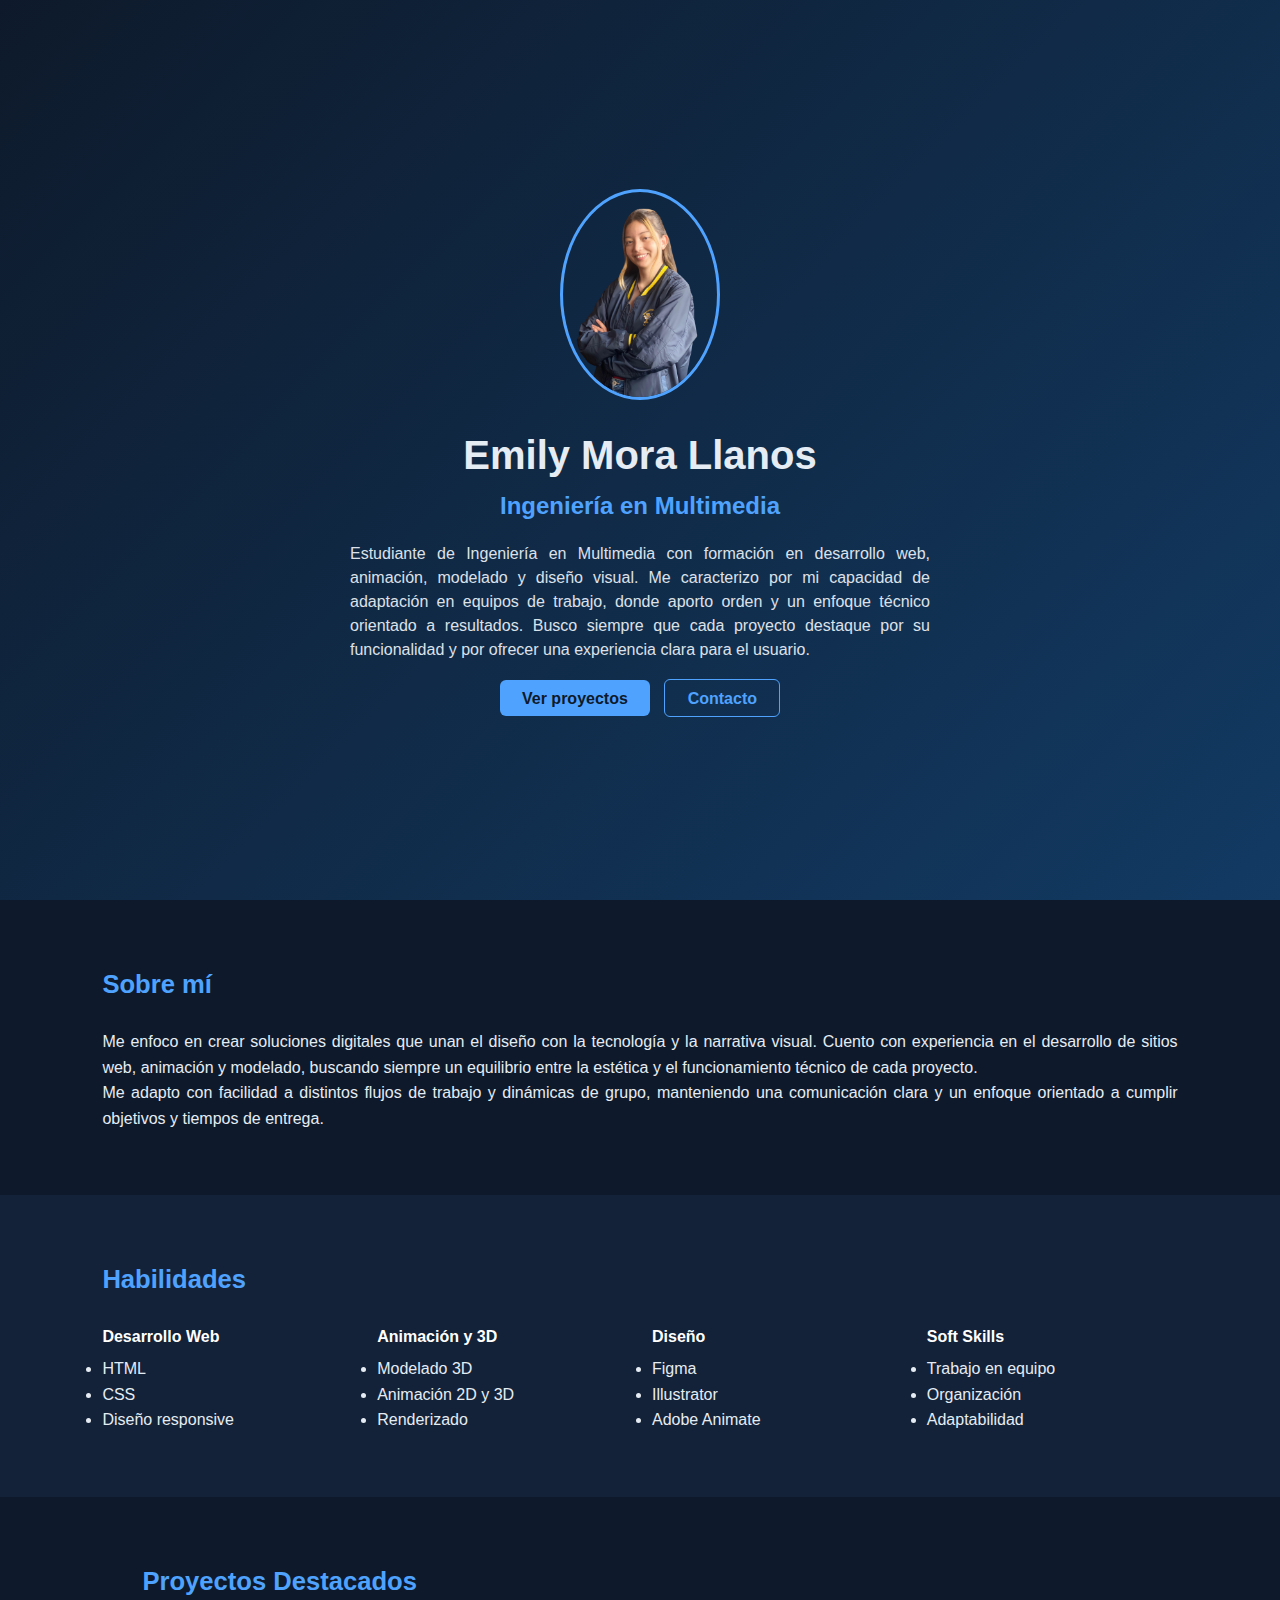
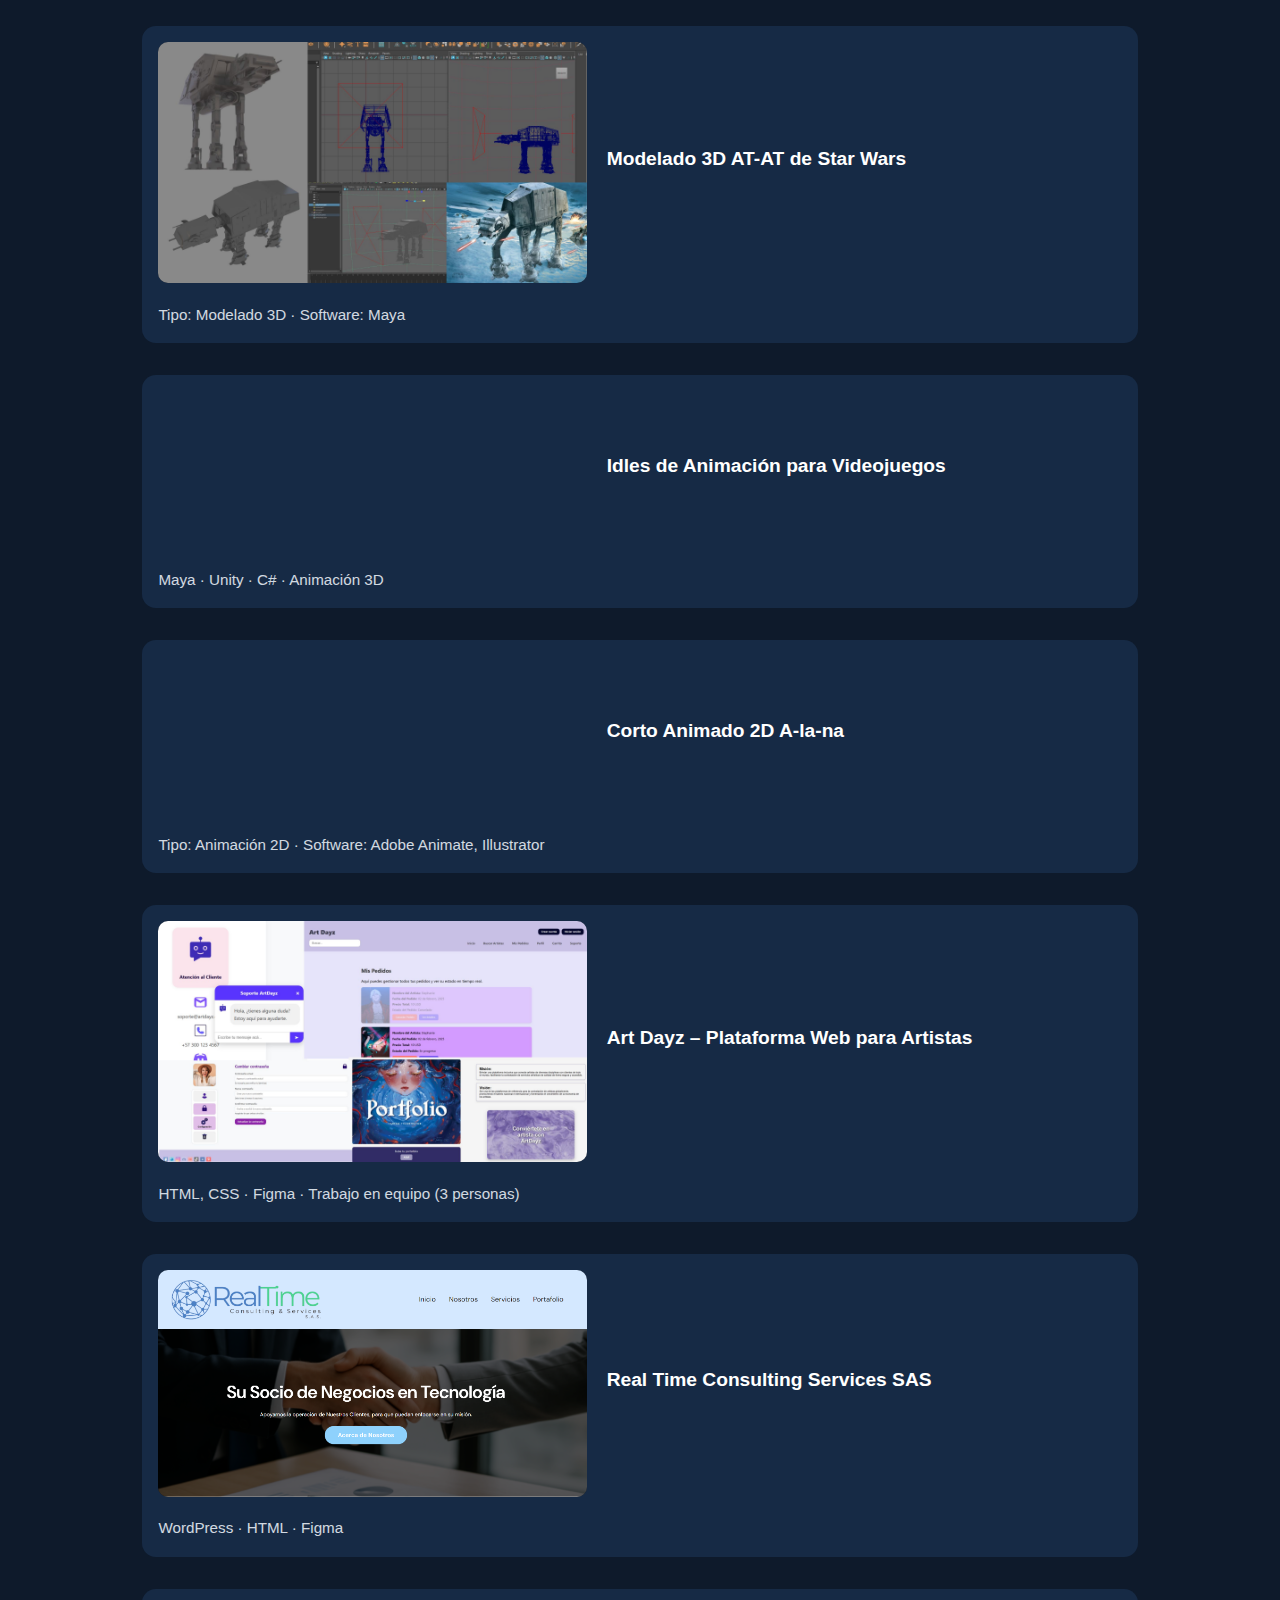
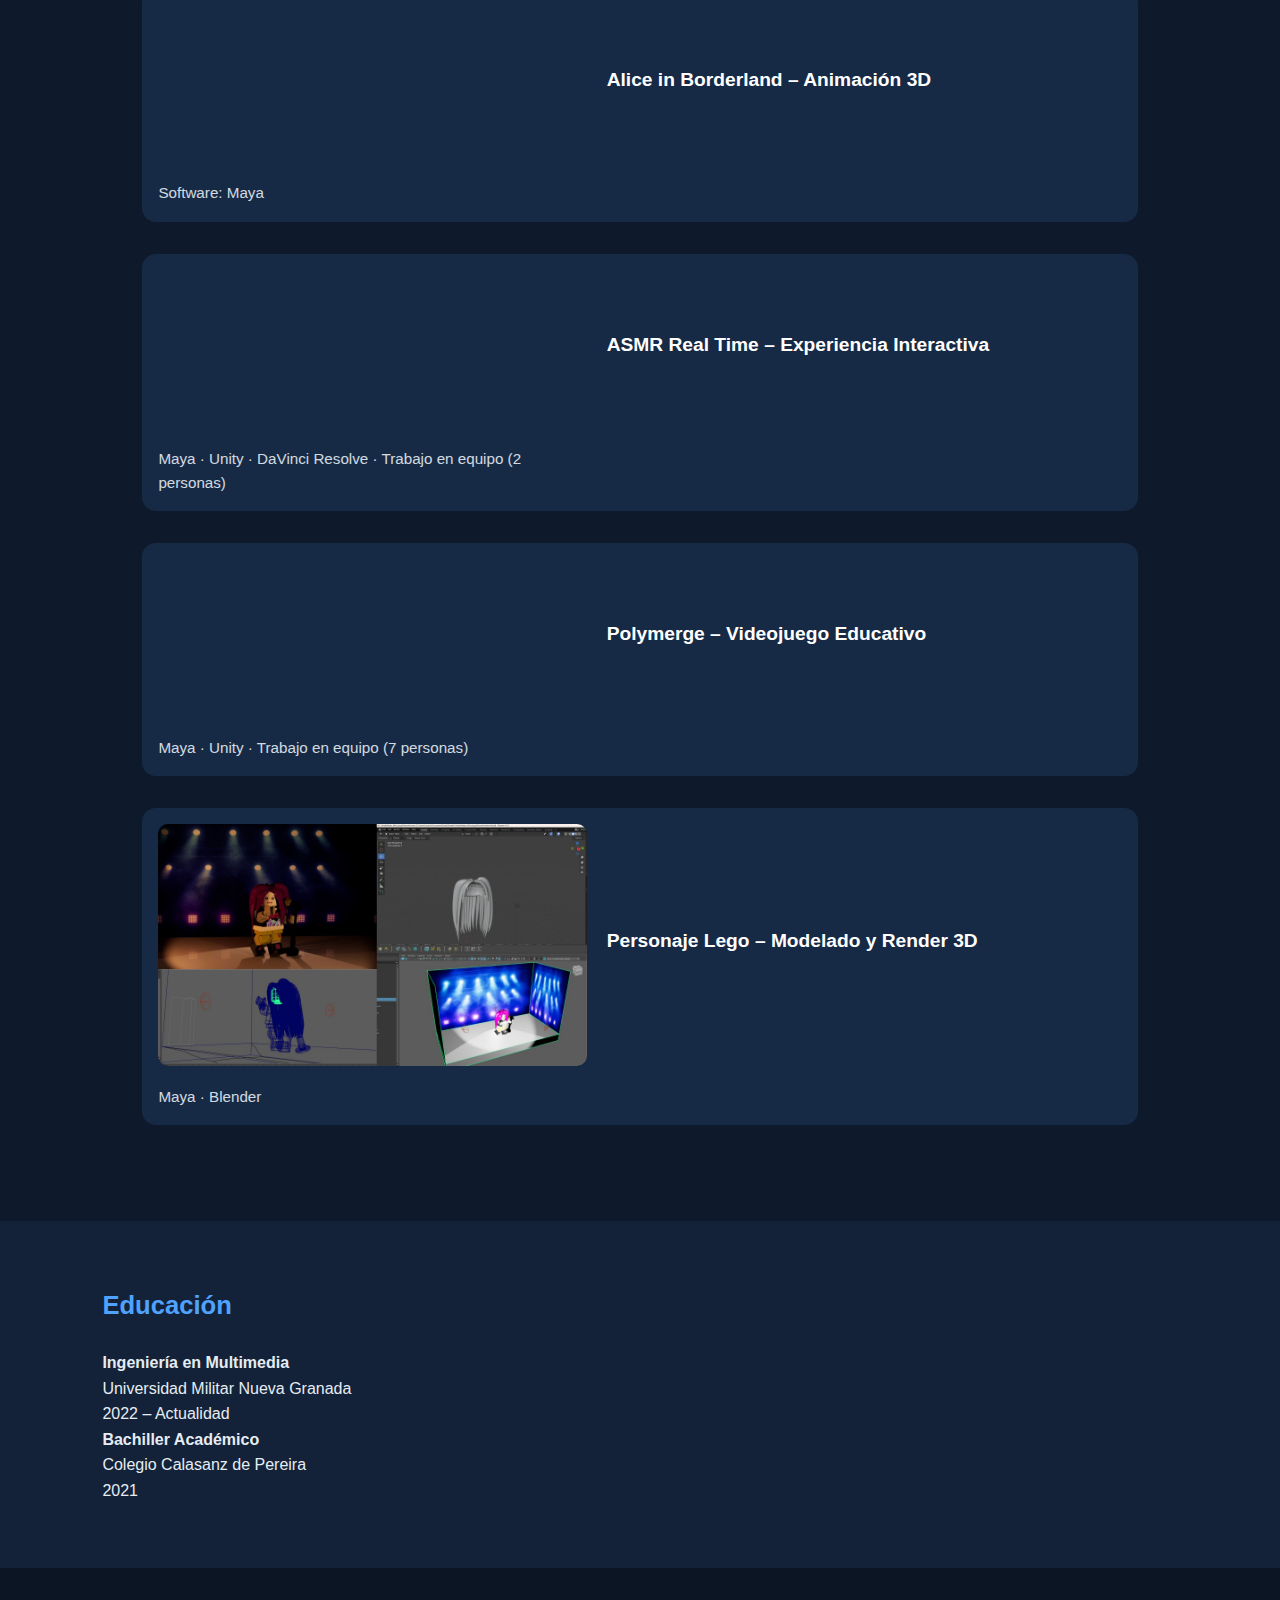
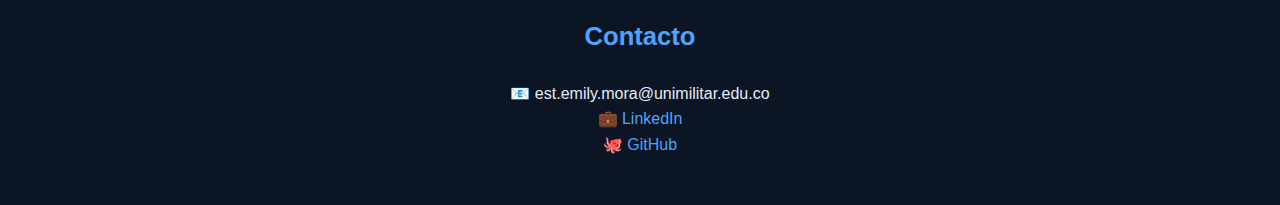
<file: index.html>
<!DOCTYPE html>
<html lang="es">
<head>
  <meta charset="UTF-8">
  <meta name="viewport" content="width=device-width, initial-scale=1.0">
  <title>Emily Mora Llanos | Portafolio</title>
  <link rel="stylesheet" href="styles.css">
</head>
<body>

<header class="hero">
  <div class="hero-content">
    <img src="assets/images/Emily.png" alt="Foto de Emily" class="profile-img">
    <h1>Emily Mora Llanos</h1>
    <h2>Ingeniería en Multimedia</h2>
    <p style="text-align: justify; max-width: 580px; margin: 0 auto 20px; line-height: 1.5;">
      Estudiante de Ingeniería en Multimedia con formación en desarrollo web, animación, 
      modelado y diseño visual. Me caracterizo por mi capacidad de adaptación en equipos 
      de trabajo, donde aporto orden y un enfoque técnico orientado a resultados. Busco 
      siempre que cada proyecto destaque por su funcionalidad y por ofrecer una experiencia 
      clara para el usuario.
    </p>
    <div class="hero-buttons">
      <a href="#proyectos" class="btn">Ver proyectos</a>
      <a href="#contacto" class="btn secondary">Contacto</a>
    </div>
  </div>
</header>

<section class="section">
  <h3>Sobre mí</h3>
  <p style="text-align: justify; line-height: 1.6;">
    Me enfoco en crear soluciones digitales que unan el diseño con la tecnología y la narrativa visual. 
    Cuento con experiencia en el desarrollo de sitios web, animación y modelado, buscando siempre 
    un equilibrio entre la estética y el funcionamiento técnico de cada proyecto.
  </p>
  <p style="text-align: justify; line-height: 1.6;">
    Me adapto con facilidad a distintos flujos de trabajo y dinámicas de grupo, manteniendo 
    una comunicación clara y un enfoque orientado a cumplir objetivos y tiempos de entrega.
  </p>
</section>

<section class="section section-alt">
  <h3>Habilidades</h3>
  <div class="grid-4">
    <div>
      <h4>Desarrollo Web</h4>
      <ul>
        <li>HTML</li>
        <li>CSS</li>
        <li>Diseño responsive</li>
      </ul>
    </div>
    <div>
      <h4>Animación y 3D</h4>
      <ul>
        <li>Modelado 3D</li>
        <li>Animación 2D y 3D</li>
        <li>Renderizado</li>
      </ul>
    </div>
    <div>
      <h4>Diseño</h4>
      <ul>
        <li>Figma</li>
        <li>Illustrator</li>
        <li>Adobe Animate</li>
      </ul>
    </div>
    <div>
      <h4>Soft Skills</h4>
      <ul>
        <li>Trabajo en equipo</li>
        <li>Organización</li>
        <li>Adaptabilidad</li>
      </ul>
    </div>
  </div>
</section>

<section id="proyectos" class="section">
<h3>Proyectos Destacados</h3>

<!-- PROYECTO 1 -->
<details class="project-card">
<summary>
<img src="assets/images/at-at.jpg">
<h4>Modelado 3D AT-AT de Star Wars</h4>
<p>Tipo: Modelado 3D · Software: Maya</p>
</summary>
<div class="project-detail">
<p>
Proyecto de modelado 3D basado en un AT-AT del universo Star Wars.
El trabajo se enfocó en la construcción de la geometría, proporciones
y detalles estructurales del modelo, cuidando la coherencia visual
y la correcta organización para su posterior renderizado.
</p>
</div>
</details>

<!-- PROYECTO 2 -->
<details class="project-card">
<summary>
  <div class="video-preview">
    <iframe
      src="https://www.youtube.com/embed/CCgRhQHY7ic"
      title="Idles de Animación para Videojuegos"
      frameborder="0"
      allowfullscreen>
    </iframe>
  </div>
<h4>Idles de Animación para Videojuegos</h4>
<p>Maya · Unity · C# · Animación 3D</p>
</summary>

<div class="project-detail">
  <p>
    Proyecto enfocado en el estudio y desarrollo de animaciones
    tipo <em>idle</em> para personajes de videojuegos.
  </p>

  <p>
    Se trabajó a partir de un modelo base proporcionado por la universidad,
    realizando el análisis de movimientos, tiempos y transiciones
    para lograr animaciones naturales como respiración y reposo.
  </p>

  <p>
    Las animaciones fueron creadas en Maya, posteriormente horneadas
    (<em>baking</em>) e importadas a Unity, donde se implementaron
    mediante un sistema de estados controlado por programación en C#.
  </p>

  <p>
    Se configuró el controlador de animaciones para asociar distintos
    estados a teclas del teclado, además de integrar colisiones mediante
    cápsulas para asegurar el desplazamiento correcto del personaje
    sobre el escenario sin atravesar el suelo.
  </p>

  <a 
    href="https://emilymora.itch.io/demo-idles-emily-mora-llanos" 
    target="_blank" 
    class="project-link"
  >
    🎮 Ver demo en Itch.io
  </a>
</div>
</details>

<!-- PROYECTO 3 -->
<details class="project-card">
<summary>
  <div class="video-preview">
    <iframe
      src="https://www.youtube.com/embed/xfsx96AveSY"
      title="Proyecto de Animación"
      frameborder="0"
      allow="accelerometer; autoplay; clipboard-write; encrypted-media; gyroscope; picture-in-picture"
      allowfullscreen>
    </iframe>
  </div>
<h4>Corto Animado 2D A-la-na</h4>
<p>Tipo: Animación 2D · Software: Adobe Animate, Illustrator</p>
</summary>
<div class="project-detail">
<p>
Corto animado realizado en formato filminuto.
El proceso incluyó storyboard, diseño de personajes y escenarios,
así como animación mediante ciclos de caminata.
</p>
<p>
Los elementos gráficos fueron trabajados en Illustrator y luego
integrados y animados en Adobe Animate.
La historia presenta la interacción entre una pastora, una oveja
y un pájaro que acompaña al personaje principal.
</p>
</div>
</details>


<!-- PROYECTO 4 -->
<details class="project-card">
<summary>
<img src="assets/images/artdayz.jpg">
<h4>Art Dayz – Plataforma Web para Artistas</h4>
<p>HTML, CSS · Figma · Trabajo en equipo (3 personas)</p>
</summary>
<div class="project-detail">
<p>
Art Dayz es una plataforma web orientada a artistas, enfocada en
publicación de portafolios, monetización de productos y oferta
de servicios creativos.
</p>
<p><strong>Mi rol:</strong></p>
<ul>
  <li>Gestión de pedidos</li>
  <li>Carrito de compras</li>
  <li>Visualización y cancelación de pedidos</li>
  <li>Perfil de usuario y configuración de cuenta</li>
  <li>Eliminación de cuenta</li>
  <li>Página de soporte con chatbot básico</li>
</ul>
<p>
El desarrollo se basó en prototipos diseñados en Figma,
priorizando una experiencia funcional y clara.
</p>
<a href="https://github.com/Dannyb1718/Grupo2_Tecnologia.git" target="_blank">GitHub</a>
</div>
</details>

<!-- PROYECTO 5 -->
<details class="project-card">
<summary>
<img src="assets/images/realtime.png">
<h4>Real Time Consulting Services SAS</h4>
<p>WordPress · HTML · Figma</p>
</summary>
<div class="project-detail">
  <p>
    Diseño y desarrollo visual de página web corporativa para empresa
    enfocada en ciberseguridad y ciberresiliencia.
  </p>

  <p>
    Incluyó identidad visual, prototipos en Figma e implementación
    en WordPress con secciones HTML personalizadas como:
  </p>

  <ul class="project-list">
    <li>Formularios de notificación de incidentes</li>
    <li>Descargos de responsabilidad</li>
    <li>Sección SOC</li>
    <li>Portafolio de soluciones</li>
  </ul>

  <a 
    href="https://rt.com.co/" 
    target="_blank" 
    class="project-link"
  >
    🌐 Visitar sitio web
  </a>
</div>

</details>

<!-- PROYECTO 6 -->
<details class="project-card">
<summary>
  <div class="video-preview">
    <iframe
      src="https://www.youtube.com/embed/-L9aTduN9uc"
      title="anim3DAlice"
      frameborder="0"
      allow="accelerometer; autoplay; clipboard-write; encrypted-media; gyroscope; picture-in-picture"
      allowfullscreen>
    </iframe>
  </div>
<h4>Alice in Borderland – Animación 3D</h4>
<p>Software: Maya</p>
</summary>
<div class="project-detail">
<p>
Animación 3D basada en una escena de referencia de la serie
Alice in Borderland.
</p>
<p>
Me encargué de la reconstrucción del escenario, animación
del personaje y cámaras, pasando por las etapas de blocking,
splining y polish.
</p>
<p>
También realicé configuraciones técnicas para optimizar el
playback y evitar pixelación en el video final.
</p>
</div>
</details>

<!-- PROYECTO 7 -->
<details class="project-card">
<summary>
  <div class="video-preview">
    <iframe
      src="https://www.youtube.com/embed/0flWEsl5Rjg"
      title="ASMR Real Time – Experiencia Interactiva"
      frameborder="0"
      allow="accelerometer; autoplay; clipboard-write; encrypted-media; gyroscope; picture-in-picture"
      allowfullscreen>
    </iframe>
  </div>
<h4>ASMR Real Time – Experiencia Interactiva</h4>
<p>Maya · Unity · DaVinci Resolve · Trabajo en equipo (2 personas)</p>
</summary>
<div class="project-detail">
<p>
Aplicación interactiva tipo juego diseñada para transformar
la experiencia ASMR en una interacción activa.
</p>
<p>
Participé en la planificación, organización de espacios,
manejo de modelos 3D, animaciones en Maya e integración
en Unity mediante Animator.
</p>
<p>
También desarrollé videos interactivos (créditos y narración)
sincronizados con objetos y audio dentro de Unity.
</p>
<a href="https://github.com/LymoEm/Proyecto-ASMR.git" target="_blank">GitHub</a>
</div>
</details>

<!-- PROYECTO 8 -->
<details class="project-card">
<summary>
  <div class="video-preview">
    <iframe
      src="https://www.youtube.com/embed/Z73o503LE8k"
      title="Polymerge – Videojuego Educativo"
      frameborder="0"
      allow="accelerometer; autoplay; clipboard-write; encrypted-media; gyroscope; picture-in-picture"
      allowfullscreen>
    </iframe>
  </div>
<h4>Polymerge – Videojuego Educativo</h4>
<p>Maya · Unity · Trabajo en equipo (7 personas)</p>
</summary>
<div class="project-detail">
<p>
Videojuego educativo enfocado en la enseñanza de conceptos
básicos de química y formación de polímeros.
</p>
<p>
Mi rol principal fue el modelado 3D de átomos y uniones,
investigando referencias químicas para respetar ángulos
y estructuras.
</p>
<p>
Trabajé en coordinación con el equipo de Unity para asegurar
una correcta integración de animaciones y comportamiento visual.
</p>
</div>
</details>

<!-- PROYECTO 9 -->
<details class="project-card">
<summary>
<img src="assets/images/lego.jpg">
<h4>Personaje Lego – Modelado y Render 3D</h4>
<p>Maya · Blender</p>
</summary>
<div class="project-detail">
<p>
Modelado 3D de personaje estilo Lego inspirado en
K-pop Demon Hunters.
</p>
<p>
El modelo principal se desarrolló en Maya y elementos
como el cabello en Blender.
El texturizado se realizó con ilustraciones propias
aplicadas mediante Hypershader.
</p>
<p>
Incluyó creación de escena tipo tarima, iluminación
y render final.
</p>
</div>
</details>

</section>

<section class="section section-alt">
<h3>Educación</h3>

<p>
<strong>Ingeniería en Multimedia</strong><br>
Universidad Militar Nueva Granada<br>
2022 – Actualidad
</p>

<p>
<strong>Bachiller Académico</strong><br>
Colegio Calasanz de Pereira<br>
2021
</p>

</section>

<footer id="contacto" class="footer">
<h3>Contacto</h3>
<p>
📧 est.emily.mora@unimilitar.edu.co<br>
💼 <a href="https://www.linkedin.com/in/emily-mora-40b7393aa/" target="_blank">LinkedIn</a><br>
🐙 <a href="https://github.com/LymoEm" target="_blank">GitHub</a>
</p>
</footer>

</body>
</html>
</file>
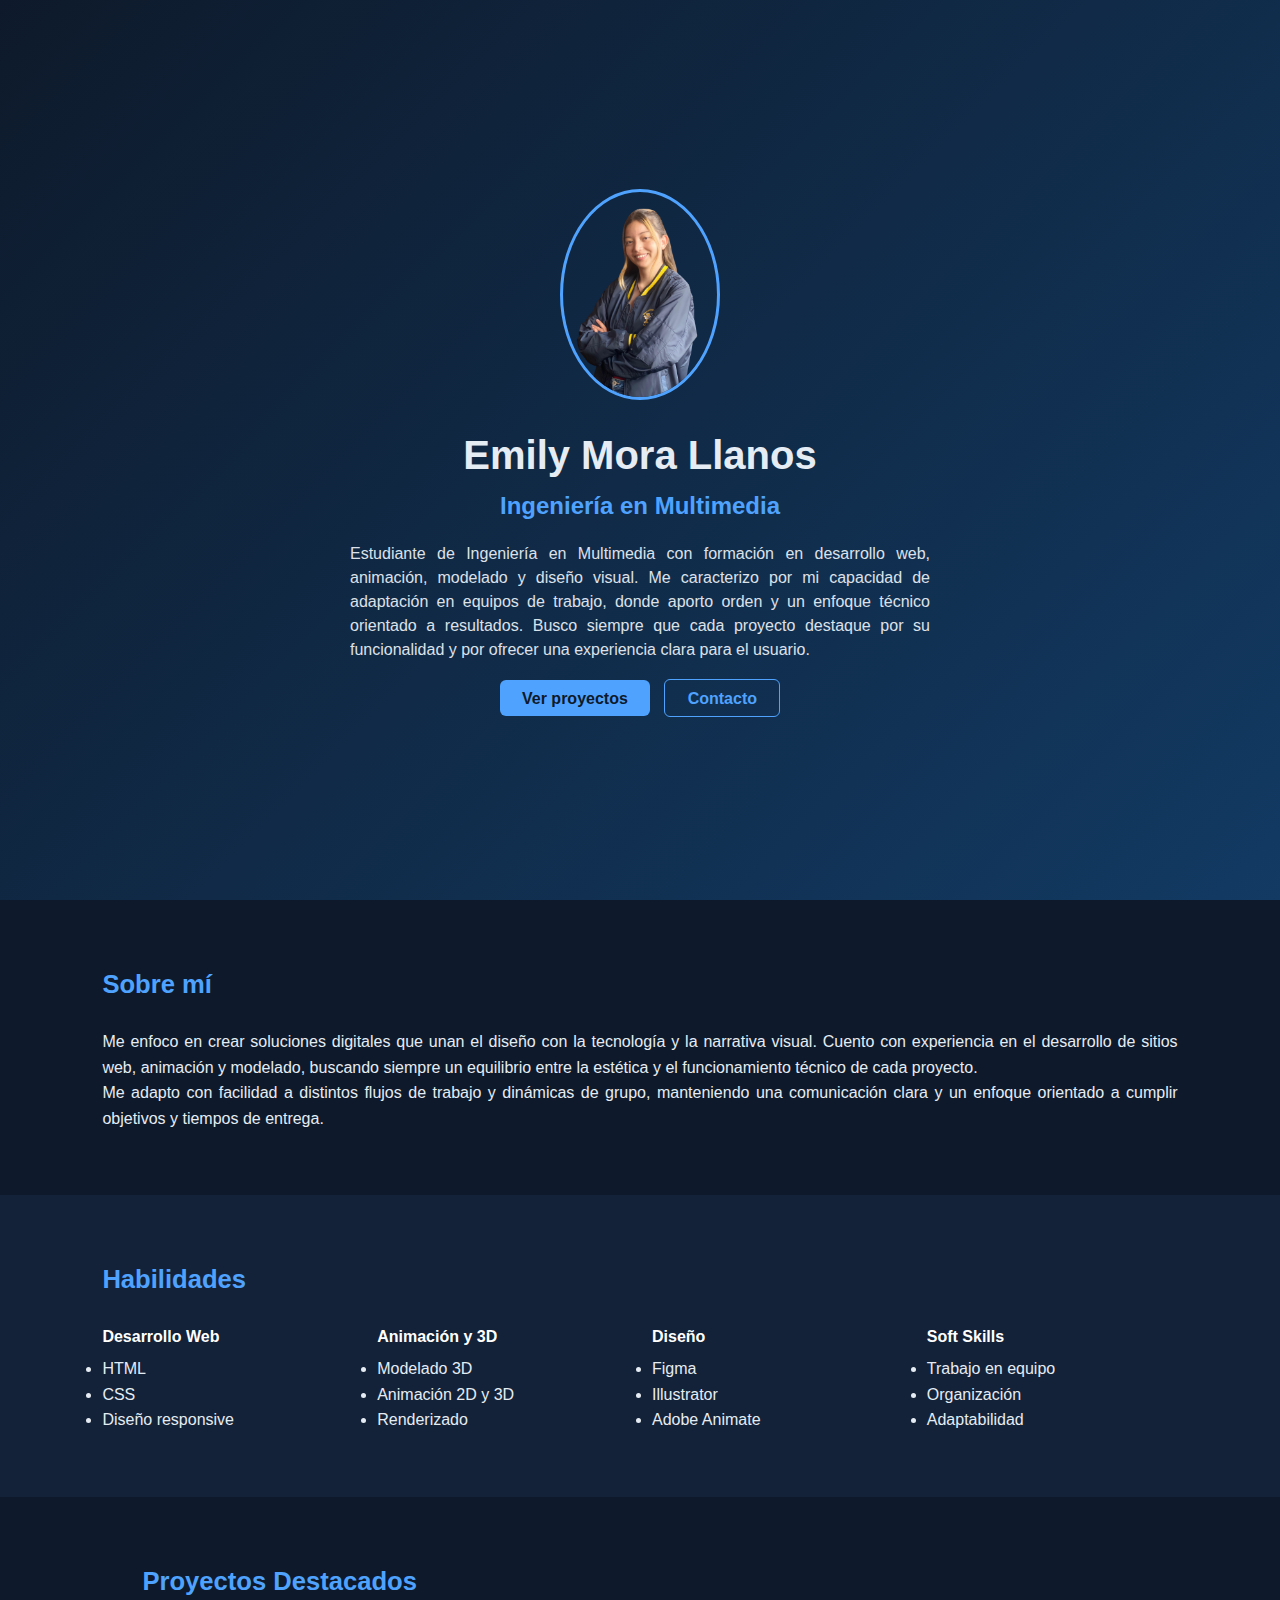
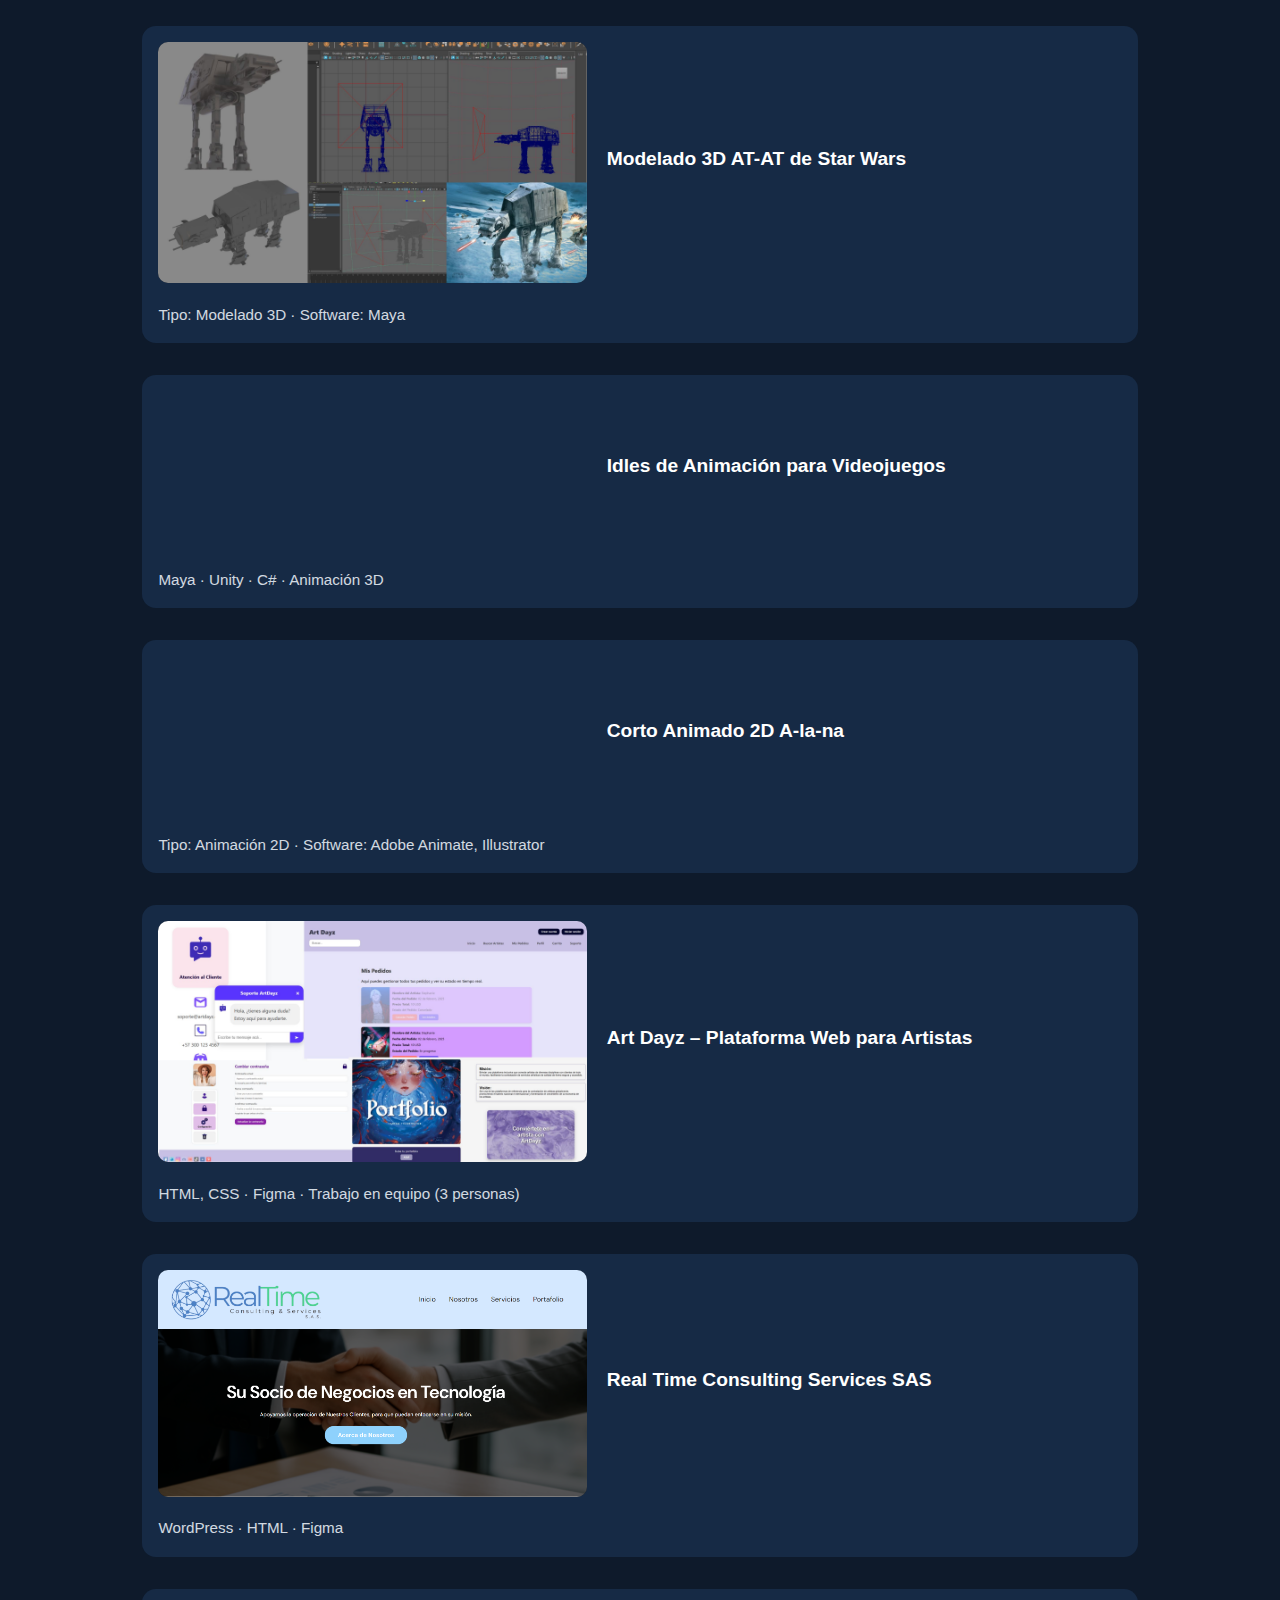
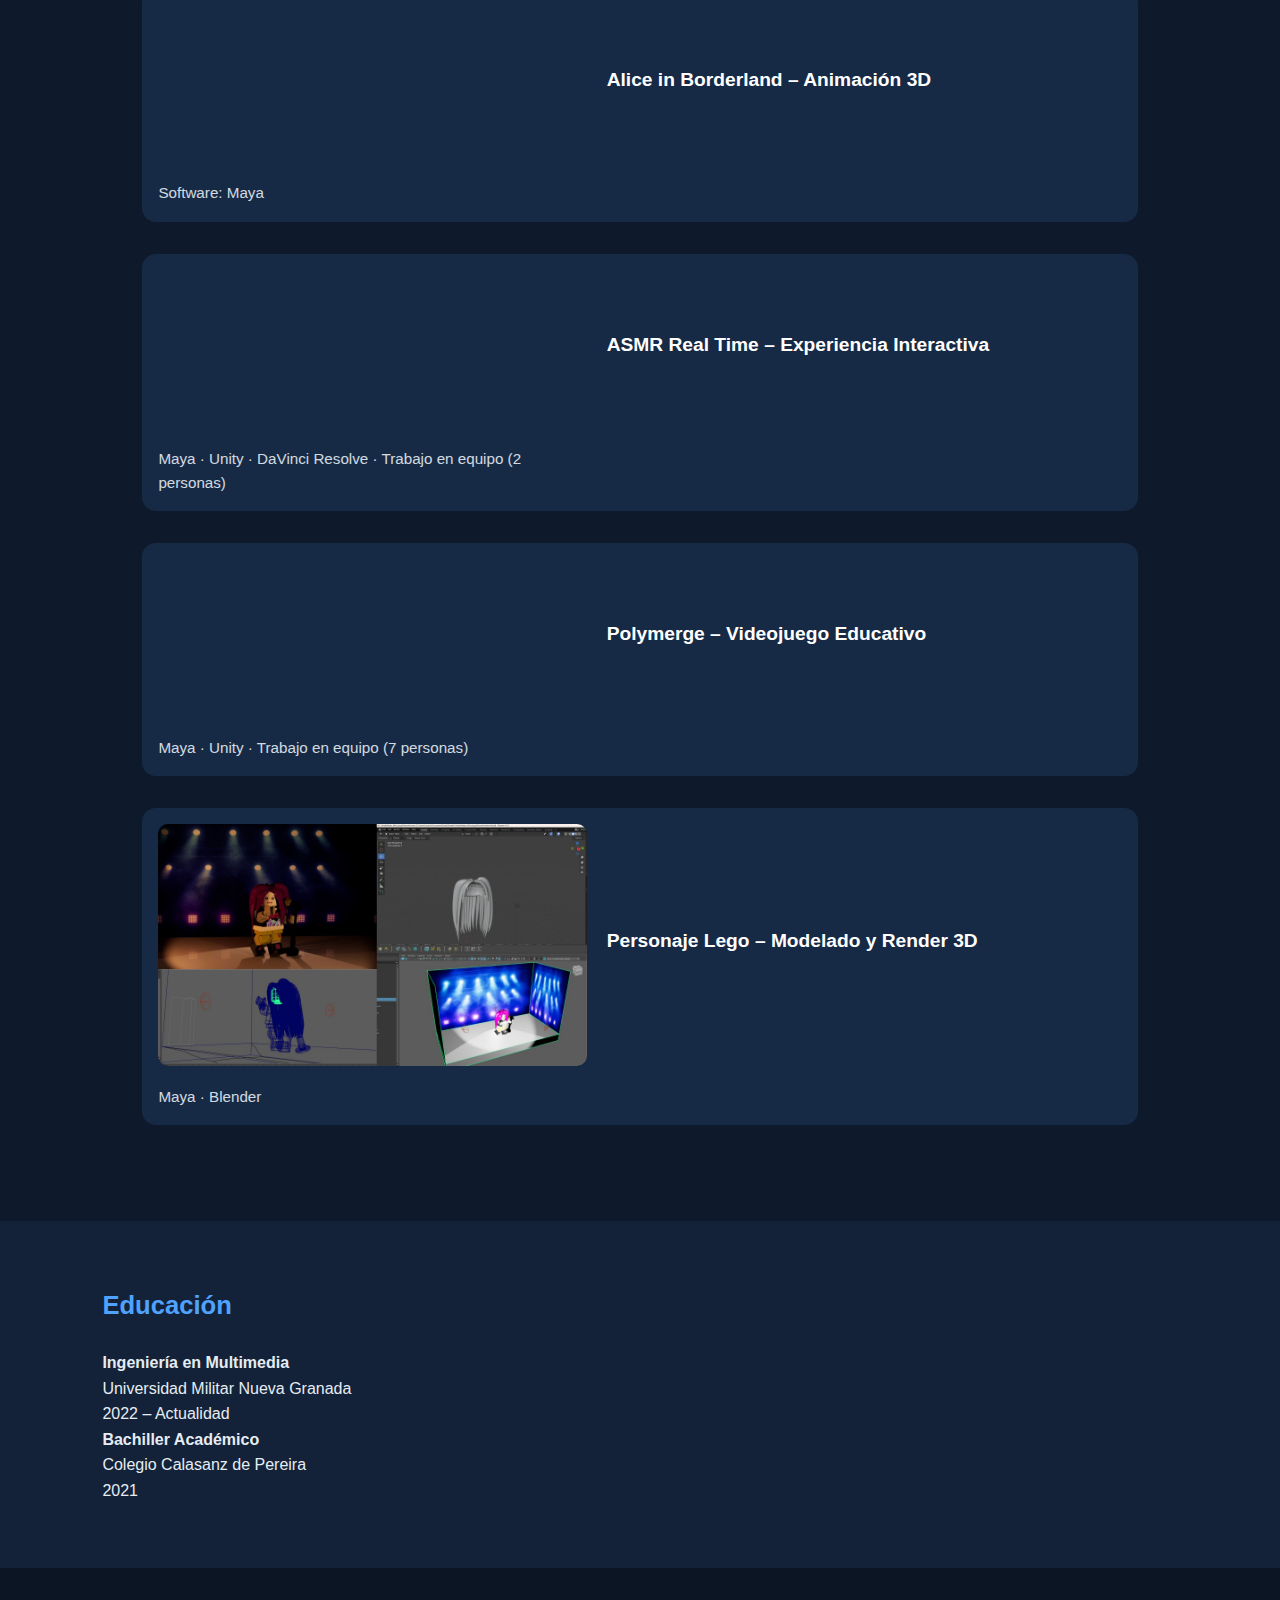
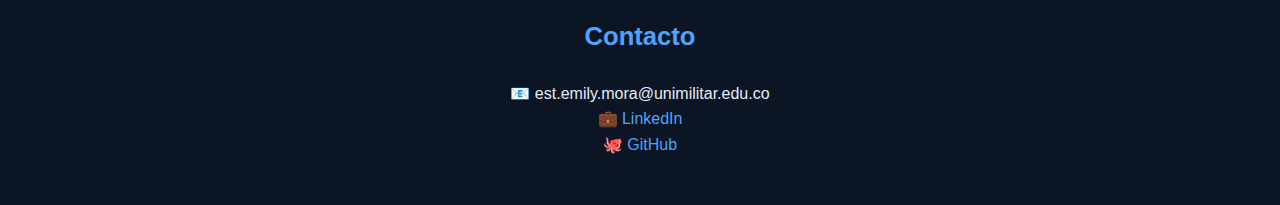
<file: Portafolio/index.html>
<!DOCTYPE html>
<html lang="es">
<head>
  <meta charset="UTF-8">
  <meta name="viewport" content="width=device-width, initial-scale=1.0">
  <title>Emily Mora Llanos | Portafolio</title>
  <link rel="stylesheet" href="styles.css">
</head>
<body>

<header class="hero">
  <div class="hero-content">
    <img src="assets/images/Emily.png" alt="Foto de Emily" class="profile-img">
    <h1>Emily Mora Llanos</h1>
    <h2>Ingeniería en Multimedia</h2>
    <p style="text-align: justify; max-width: 580px; margin: 0 auto 20px; line-height: 1.5;">
      Estudiante de Ingeniería en Multimedia con formación en desarrollo web, animación, 
      modelado y diseño visual. Me caracterizo por mi capacidad de adaptación en equipos 
      de trabajo, donde aporto orden y un enfoque técnico orientado a resultados. Busco 
      siempre que cada proyecto destaque por su funcionalidad y por ofrecer una experiencia 
      clara para el usuario.
    </p>
    <div class="hero-buttons">
      <a href="#proyectos" class="btn">Ver proyectos</a>
      <a href="#contacto" class="btn secondary">Contacto</a>
    </div>
  </div>
</header>

<section class="section">
  <h3>Sobre mí</h3>
  <p style="text-align: justify; line-height: 1.6;">
    Me enfoco en crear soluciones digitales que unan el diseño con la tecnología y la narrativa visual. 
    Cuento con experiencia en el desarrollo de sitios web, animación y modelado, buscando siempre 
    un equilibrio entre la estética y el funcionamiento técnico de cada proyecto.
  </p>
  <p style="text-align: justify; line-height: 1.6;">
    Me adapto con facilidad a distintos flujos de trabajo y dinámicas de grupo, manteniendo 
    una comunicación clara y un enfoque orientado a cumplir objetivos y tiempos de entrega.
  </p>
</section>

<section class="section section-alt">
  <h3>Habilidades</h3>
  <div class="grid-4">
    <div>
      <h4>Desarrollo Web</h4>
      <ul>
        <li>HTML</li>
        <li>CSS</li>
        <li>Diseño responsive</li>
      </ul>
    </div>
    <div>
      <h4>Animación y 3D</h4>
      <ul>
        <li>Modelado 3D</li>
        <li>Animación 2D y 3D</li>
        <li>Renderizado</li>
      </ul>
    </div>
    <div>
      <h4>Diseño</h4>
      <ul>
        <li>Figma</li>
        <li>Illustrator</li>
        <li>Adobe Animate</li>
      </ul>
    </div>
    <div>
      <h4>Soft Skills</h4>
      <ul>
        <li>Trabajo en equipo</li>
        <li>Organización</li>
        <li>Adaptabilidad</li>
      </ul>
    </div>
  </div>
</section>

<section id="proyectos" class="section">
<h3>Proyectos Destacados</h3>

<!-- PROYECTO 1 -->
<details class="project-card">
<summary>
<img src="assets/images/at-at.jpg">
<h4>Modelado 3D AT-AT de Star Wars</h4>
<p>Tipo: Modelado 3D · Software: Maya</p>
</summary>
<div class="project-detail">
<p>
Proyecto de modelado 3D basado en un AT-AT del universo Star Wars.
El trabajo se enfocó en la construcción de la geometría, proporciones
y detalles estructurales del modelo, cuidando la coherencia visual
y la correcta organización para su posterior renderizado.
</p>
</div>
</details>

<!-- PROYECTO 2 -->
<details class="project-card">
<summary>
  <div class="video-preview">
    <iframe
      src="https://www.youtube.com/embed/CCgRhQHY7ic"
      title="Idles de Animación para Videojuegos"
      frameborder="0"
      allowfullscreen>
    </iframe>
  </div>
<h4>Idles de Animación para Videojuegos</h4>
<p>Maya · Unity · C# · Animación 3D</p>
</summary>

<div class="project-detail">
  <p>
    Proyecto enfocado en el estudio y desarrollo de animaciones
    tipo <em>idle</em> para personajes de videojuegos.
  </p>

  <p>
    Se trabajó a partir de un modelo base proporcionado por la universidad,
    realizando el análisis de movimientos, tiempos y transiciones
    para lograr animaciones naturales como respiración y reposo.
  </p>

  <p>
    Las animaciones fueron creadas en Maya, posteriormente horneadas
    (<em>baking</em>) e importadas a Unity, donde se implementaron
    mediante un sistema de estados controlado por programación en C#.
  </p>

  <p>
    Se configuró el controlador de animaciones para asociar distintos
    estados a teclas del teclado, además de integrar colisiones mediante
    cápsulas para asegurar el desplazamiento correcto del personaje
    sobre el escenario sin atravesar el suelo.
  </p>

  <a 
    href="https://emilymora.itch.io/demo-idles-emily-mora-llanos" 
    target="_blank" 
    class="project-link"
  >
    🎮 Ver demo en Itch.io
  </a>
</div>
</details>

<!-- PROYECTO 3 -->
<details class="project-card">
<summary>
  <div class="video-preview">
    <iframe
      src="https://www.youtube.com/embed/xfsx96AveSY"
      title="Proyecto de Animación"
      frameborder="0"
      allow="accelerometer; autoplay; clipboard-write; encrypted-media; gyroscope; picture-in-picture"
      allowfullscreen>
    </iframe>
  </div>
<h4>Corto Animado 2D A-la-na</h4>
<p>Tipo: Animación 2D · Software: Adobe Animate, Illustrator</p>
</summary>
<div class="project-detail">
<p>
Corto animado realizado en formato filminuto.
El proceso incluyó storyboard, diseño de personajes y escenarios,
así como animación mediante ciclos de caminata.
</p>
<p>
Los elementos gráficos fueron trabajados en Illustrator y luego
integrados y animados en Adobe Animate.
La historia presenta la interacción entre una pastora, una oveja
y un pájaro que acompaña al personaje principal.
</p>
</div>
</details>


<!-- PROYECTO 4 -->
<details class="project-card">
<summary>
<img src="assets/images/artdayz.jpg">
<h4>Art Dayz – Plataforma Web para Artistas</h4>
<p>HTML, CSS · Figma · Trabajo en equipo (3 personas)</p>
</summary>
<div class="project-detail">
<p>
Art Dayz es una plataforma web orientada a artistas, enfocada en
publicación de portafolios, monetización de productos y oferta
de servicios creativos.
</p>
<p><strong>Mi rol:</strong></p>
<ul>
  <li>Gestión de pedidos</li>
  <li>Carrito de compras</li>
  <li>Visualización y cancelación de pedidos</li>
  <li>Perfil de usuario y configuración de cuenta</li>
  <li>Eliminación de cuenta</li>
  <li>Página de soporte con chatbot básico</li>
</ul>
<p>
El desarrollo se basó en prototipos diseñados en Figma,
priorizando una experiencia funcional y clara.
</p>
<a href="https://github.com/Dannyb1718/Grupo2_Tecnologia.git" target="_blank">GitHub</a>
</div>
</details>

<!-- PROYECTO 5 -->
<details class="project-card">
<summary>
<img src="assets/images/realtime.png">
<h4>Real Time Consulting Services SAS</h4>
<p>WordPress · HTML · Figma</p>
</summary>
<div class="project-detail">
  <p>
    Diseño y desarrollo visual de página web corporativa para empresa
    enfocada en ciberseguridad y ciberresiliencia.
  </p>

  <p>
    Incluyó identidad visual, prototipos en Figma e implementación
    en WordPress con secciones HTML personalizadas como:
  </p>

  <ul class="project-list">
    <li>Formularios de notificación de incidentes</li>
    <li>Descargos de responsabilidad</li>
    <li>Sección SOC</li>
    <li>Portafolio de soluciones</li>
  </ul>

  <a 
    href="https://rt.com.co/" 
    target="_blank" 
    class="project-link"
  >
    🌐 Visitar sitio web
  </a>
</div>

</details>

<!-- PROYECTO 6 -->
<details class="project-card">
<summary>
  <div class="video-preview">
    <iframe
      src="https://www.youtube.com/embed/-L9aTduN9uc"
      title="anim3DAlice"
      frameborder="0"
      allow="accelerometer; autoplay; clipboard-write; encrypted-media; gyroscope; picture-in-picture"
      allowfullscreen>
    </iframe>
  </div>
<h4>Alice in Borderland – Animación 3D</h4>
<p>Software: Maya</p>
</summary>
<div class="project-detail">
<p>
Animación 3D basada en una escena de referencia de la serie
Alice in Borderland.
</p>
<p>
Me encargué de la reconstrucción del escenario, animación
del personaje y cámaras, pasando por las etapas de blocking,
splining y polish.
</p>
<p>
También realicé configuraciones técnicas para optimizar el
playback y evitar pixelación en el video final.
</p>
</div>
</details>

<!-- PROYECTO 7 -->
<details class="project-card">
<summary>
  <div class="video-preview">
    <iframe
      src="https://www.youtube.com/embed/0flWEsl5Rjg"
      title="ASMR Real Time – Experiencia Interactiva"
      frameborder="0"
      allow="accelerometer; autoplay; clipboard-write; encrypted-media; gyroscope; picture-in-picture"
      allowfullscreen>
    </iframe>
  </div>
<h4>ASMR Real Time – Experiencia Interactiva</h4>
<p>Maya · Unity · DaVinci Resolve · Trabajo en equipo (2 personas)</p>
</summary>
<div class="project-detail">
<p>
Aplicación interactiva tipo juego diseñada para transformar
la experiencia ASMR en una interacción activa.
</p>
<p>
Participé en la planificación, organización de espacios,
manejo de modelos 3D, animaciones en Maya e integración
en Unity mediante Animator.
</p>
<p>
También desarrollé videos interactivos (créditos y narración)
sincronizados con objetos y audio dentro de Unity.
</p>
<a href="https://github.com/LymoEm/Proyecto-ASMR.git" target="_blank">GitHub</a>
</div>
</details>

<!-- PROYECTO 8 -->
<details class="project-card">
<summary>
  <div class="video-preview">
    <iframe
      src="https://www.youtube.com/embed/Z73o503LE8k"
      title="Polymerge – Videojuego Educativo"
      frameborder="0"
      allow="accelerometer; autoplay; clipboard-write; encrypted-media; gyroscope; picture-in-picture"
      allowfullscreen>
    </iframe>
  </div>
<h4>Polymerge – Videojuego Educativo</h4>
<p>Maya · Unity · Trabajo en equipo (7 personas)</p>
</summary>
<div class="project-detail">
<p>
Videojuego educativo enfocado en la enseñanza de conceptos
básicos de química y formación de polímeros.
</p>
<p>
Mi rol principal fue el modelado 3D de átomos y uniones,
investigando referencias químicas para respetar ángulos
y estructuras.
</p>
<p>
Trabajé en coordinación con el equipo de Unity para asegurar
una correcta integración de animaciones y comportamiento visual.
</p>
</div>
</details>

<!-- PROYECTO 9 -->
<details class="project-card">
<summary>
<img src="assets/images/lego.jpg">
<h4>Personaje Lego – Modelado y Render 3D</h4>
<p>Maya · Blender</p>
</summary>
<div class="project-detail">
<p>
Modelado 3D de personaje estilo Lego inspirado en
K-pop Demon Hunters.
</p>
<p>
El modelo principal se desarrolló en Maya y elementos
como el cabello en Blender.
El texturizado se realizó con ilustraciones propias
aplicadas mediante Hypershader.
</p>
<p>
Incluyó creación de escena tipo tarima, iluminación
y render final.
</p>
</div>
</details>

</section>

<section class="section section-alt">
<h3>Educación</h3>

<p>
<strong>Ingeniería en Multimedia</strong><br>
Universidad Militar Nueva Granada<br>
2022 – Actualidad
</p>

<p>
<strong>Bachiller Académico</strong><br>
Colegio Calasanz de Pereira<br>
2021
</p>

</section>

<footer id="contacto" class="footer">
<h3>Contacto</h3>
<p>
📧 est.emily.mora@unimilitar.edu.co<br>
💼 <a href="https://linkedin.com/in/TU-LINK" target="_blank">LinkedIn</a><br>
🐙 <a href="https://github.com/LymoEm" target="_blank">GitHub</a>
</p>
</footer>

</body>
</html>
</file>
<file: styles.css>
* {
  margin: 0;
  padding: 0;
  box-sizing: border-box;
  font-family: 'Segoe UI', sans-serif;
}

body {
  background-color: #0e1a2b;
  color: #e6ecf3;
  line-height: 1.6;
}

/* ---------------- HERO ---------------- */
.hero {
  min-height: 100vh;
  background: linear-gradient(135deg, #0e1a2b, #123a63);
  display: flex;
  align-items: center;
  justify-content: center;
  text-align: center;
  padding: 2rem;
}

.hero-content {
  max-width: 800px;
}

.profile-img {
  width: 160px;
  border-radius: 50%;
  margin-bottom: 1rem;
  border: 3px solid #4fa3ff;
}

.hero h1 {
  font-size: 2.5rem;
}

.hero h2 {
  color: #4fa3ff;
  margin-bottom: 1rem;
}

.hero p {
  margin-top: 1rem;
  opacity: 0.95;
}

.hero-buttons {
  margin-top: 1.5rem;
}

.btn {
  background: #4fa3ff;
  color: #0e1a2b;
  padding: 0.6rem 1.4rem;
  margin: 0 0.3rem;
  border-radius: 6px;
  text-decoration: none;
  font-weight: bold;
  transition: transform 0.2s, box-shadow 0.2s;
}

.btn:hover {
  transform: translateY(-2px);
  box-shadow: 0 6px 18px rgba(79,163,255,0.4);
}

.btn.secondary {
  background: transparent;
  border: 1px solid #4fa3ff;
  color: #4fa3ff;
}

/* ---------------- SECTIONS ---------------- */
.section {
  padding: 4rem 8%;
}

.section-alt {
  background-color: #132238;
}

h3 {
  margin-bottom: 1.5rem;
  color: #4fa3ff;
  font-size: 1.6rem;
}

h4 {
  margin-bottom: 0.4rem;
  color: #ffffff;
}

.grid-4 {
  display: grid;
  grid-template-columns: repeat(auto-fit, minmax(200px, 1fr));
  gap: 1.5rem;
}

/* ---------------- PROJECTS ---------------- */
#proyectos {
  max-width: 1200px;
  margin: auto;
}

.project-card {
  background-color: #162a45;
  border-radius: 14px;
  margin-bottom: 2rem;
  padding: 1rem;
  transition: transform 0.3s, box-shadow 0.3s;
}

.project-card:hover {
  transform: scale(1.02);
  box-shadow: 0 0 25px rgba(79,163,255,0.35);
}

/* DETAILS / SUMMARY */
.project-card summary {
  list-style: none;
  cursor: pointer;
  display: grid;
  grid-template-columns: 1fr 1.2fr;
  gap: 1.2rem;
  align-items: center;
}

.project-card summary::-webkit-details-marker {
  display: none;
}

/* MEDIA */
.project-card img,
.project-card video {
  width: 100%;
  border-radius: 10px;
  object-fit: cover;
  background-color: #0b1524;
}

/* TEXT INSIDE SUMMARY */
.project-card summary h4 {
  font-size: 1.2rem;
}

.project-card summary p {
  font-size: 0.95rem;
  opacity: 0.9;
}

/* EXPANDED CONTENT */
.project-detail {
  margin-top: 1rem;
  padding-top: 1rem;
  border-top: 1px solid rgba(255,255,255,0.1);
  animation: fadeIn 0.4s ease;
}

.project-detail p {
  margin-bottom: 0.8rem;
}

.project-detail a {
  display: inline-block;
  margin-top: 0.4rem;
  color: #4fa3ff;
  text-decoration: none;
  font-weight: 500;
}

.project-detail a:hover {
  text-decoration: underline;
}

/* ANIMATION */
@keyframes fadeIn {
  from {
    opacity: 0;
    transform: translateY(-5px);
  }
  to {
    opacity: 1;
    transform: translateY(0);
  }
}

/* ---------------- FOOTER ---------------- */
.footer {
  text-align: center;
  padding: 3rem 1rem;
  background-color: #0b1524;
}

.footer a {
  color: #4fa3ff;
  text-decoration: none;
}

.footer a:hover {
  text-decoration: underline;
}

.project-detail {
  padding: 1.5rem;
}

.project-detail ul {
  margin: 1rem 0 1rem 1.2rem;
}

.project-detail li {
  margin-bottom: 0.4rem;
}

.project-link {
  display: inline-block;
  margin-top: 1rem;
  color: #4fa3ff;
  text-decoration: none;
  font-weight: 500;
}


/* ---------------- RESPONSIVE ---------------- */
@media (max-width: 768px) {
  .project-card summary {
    grid-template-columns: 1fr;
  }

  .hero h1 {
    font-size: 2rem;
  }

  .hero h2 {
    font-size: 1.2rem;
  }
}
</file>
<file: Portafolio/styles.css>
* {
  margin: 0;
  padding: 0;
  box-sizing: border-box;
  font-family: 'Segoe UI', sans-serif;
}

body {
  background-color: #0e1a2b;
  color: #e6ecf3;
  line-height: 1.6;
}

/* ---------------- HERO ---------------- */
.hero {
  min-height: 100vh;
  background: linear-gradient(135deg, #0e1a2b, #123a63);
  display: flex;
  align-items: center;
  justify-content: center;
  text-align: center;
  padding: 2rem;
}

.hero-content {
  max-width: 800px;
}

.profile-img {
  width: 160px;
  border-radius: 50%;
  margin-bottom: 1rem;
  border: 3px solid #4fa3ff;
}

.hero h1 {
  font-size: 2.5rem;
}

.hero h2 {
  color: #4fa3ff;
  margin-bottom: 1rem;
}

.hero p {
  margin-top: 1rem;
  opacity: 0.95;
}

.hero-buttons {
  margin-top: 1.5rem;
}

.btn {
  background: #4fa3ff;
  color: #0e1a2b;
  padding: 0.6rem 1.4rem;
  margin: 0 0.3rem;
  border-radius: 6px;
  text-decoration: none;
  font-weight: bold;
  transition: transform 0.2s, box-shadow 0.2s;
}

.btn:hover {
  transform: translateY(-2px);
  box-shadow: 0 6px 18px rgba(79,163,255,0.4);
}

.btn.secondary {
  background: transparent;
  border: 1px solid #4fa3ff;
  color: #4fa3ff;
}

/* ---------------- SECTIONS ---------------- */
.section {
  padding: 4rem 8%;
}

.section-alt {
  background-color: #132238;
}

h3 {
  margin-bottom: 1.5rem;
  color: #4fa3ff;
  font-size: 1.6rem;
}

h4 {
  margin-bottom: 0.4rem;
  color: #ffffff;
}

.grid-4 {
  display: grid;
  grid-template-columns: repeat(auto-fit, minmax(200px, 1fr));
  gap: 1.5rem;
}

/* ---------------- PROJECTS ---------------- */
#proyectos {
  max-width: 1200px;
  margin: auto;
}

.project-card {
  background-color: #162a45;
  border-radius: 14px;
  margin-bottom: 2rem;
  padding: 1rem;
  transition: transform 0.3s, box-shadow 0.3s;
}

.project-card:hover {
  transform: scale(1.02);
  box-shadow: 0 0 25px rgba(79,163,255,0.35);
}

/* DETAILS / SUMMARY */
.project-card summary {
  list-style: none;
  cursor: pointer;
  display: grid;
  grid-template-columns: 1fr 1.2fr;
  gap: 1.2rem;
  align-items: center;
}

.project-card summary::-webkit-details-marker {
  display: none;
}

/* MEDIA */
.project-card img,
.project-card video {
  width: 100%;
  border-radius: 10px;
  object-fit: cover;
  background-color: #0b1524;
}

/* TEXT INSIDE SUMMARY */
.project-card summary h4 {
  font-size: 1.2rem;
}

.project-card summary p {
  font-size: 0.95rem;
  opacity: 0.9;
}

/* EXPANDED CONTENT */
.project-detail {
  margin-top: 1rem;
  padding-top: 1rem;
  border-top: 1px solid rgba(255,255,255,0.1);
  animation: fadeIn 0.4s ease;
}

.project-detail p {
  margin-bottom: 0.8rem;
}

.project-detail a {
  display: inline-block;
  margin-top: 0.4rem;
  color: #4fa3ff;
  text-decoration: none;
  font-weight: 500;
}

.project-detail a:hover {
  text-decoration: underline;
}

/* ANIMATION */
@keyframes fadeIn {
  from {
    opacity: 0;
    transform: translateY(-5px);
  }
  to {
    opacity: 1;
    transform: translateY(0);
  }
}

/* ---------------- FOOTER ---------------- */
.footer {
  text-align: center;
  padding: 3rem 1rem;
  background-color: #0b1524;
}

.footer a {
  color: #4fa3ff;
  text-decoration: none;
}

.footer a:hover {
  text-decoration: underline;
}

.project-detail {
  padding: 1.5rem;
}

.project-detail ul {
  margin: 1rem 0 1rem 1.2rem;
}

.project-detail li {
  margin-bottom: 0.4rem;
}

.project-link {
  display: inline-block;
  margin-top: 1rem;
  color: #4fa3ff;
  text-decoration: none;
  font-weight: 500;
}


/* ---------------- RESPONSIVE ---------------- */
@media (max-width: 768px) {
  .project-card summary {
    grid-template-columns: 1fr;
  }

  .hero h1 {
    font-size: 2rem;
  }

  .hero h2 {
    font-size: 1.2rem;
  }
}
</file>
